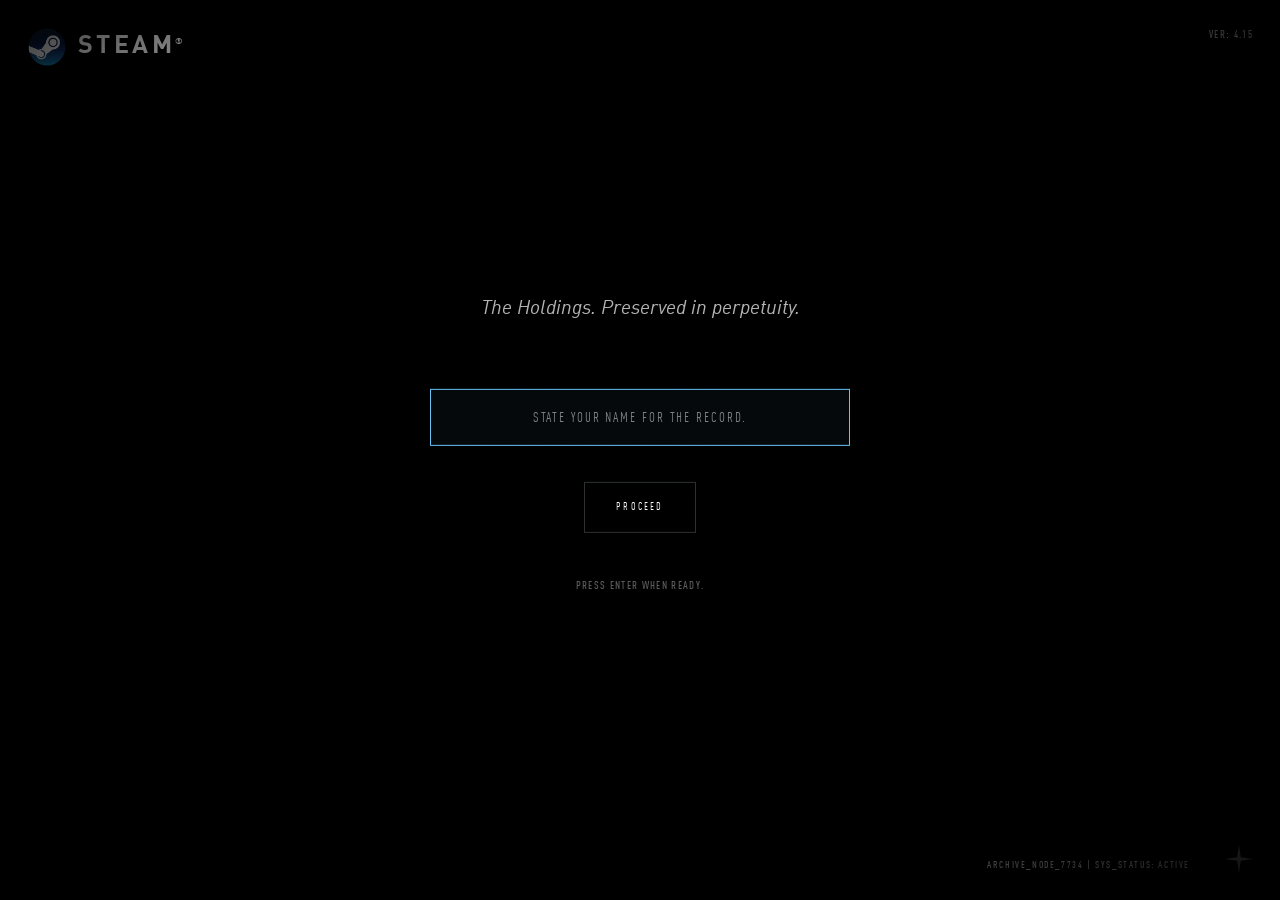
<file: index.html>
<!DOCTYPE html>
<html lang="en">
<head>
  <meta charset="UTF-8">
  <meta name="viewport" content="width=device-width, initial-scale=1.0">
  <title>OWNED — Intake</title>
  <meta name="description" content="The Holdings. Preserved in perpetuity.">

  <link rel="stylesheet" href="css/global.css">
  <link rel="stylesheet" href="css/intake.css">

  <script src="js/owner.js"></script>
  <script>
    // Repeat-visit guard — runs before any UI renders
    if (window.OWNED) window.OWNED.redirectIfEnrolled();
  </script>
</head>
<body class="intake-body">

  <!-- Fixed corner branding -->
  <div class="intake-brand">
    <img class="steam-logo" src="assets/icons/steam-logo-transparent.png" alt="Steam">
    <span>STEAM<sup>®</sup></span>
  </div>
  <div class="intake-ver mono">VER: 4.15</div>
  <div class="intake-status mono">ARCHIVE_NODE_7734 | SYS_STATUS: ACTIVE</div>

  <!-- 4-pointed sparkle -->
  <div class="sparkle" aria-hidden="true">
    <svg viewBox="0 0 28 28" width="28" height="28" fill="currentColor">
      <path d="M14 0 L15.8 12.2 L28 14 L15.8 15.8 L14 28 L12.2 15.8 L0 14 L12.2 12.2 Z"/>
    </svg>
  </div>

  <main class="intake">

    <!-- Stage 1 — Name prompt -->
    <section class="intake__stage intake__stage--name is-active" data-stage="name">
      <p class="intake__tagline serif-italic">The Holdings. Preserved in perpetuity.</p>

      <form class="intake__form" id="intake-form" autocomplete="off">
        <input type="text" id="owner-name" name="owner" maxlength="60"
               placeholder="STATE YOUR NAME FOR THE RECORD."
               spellcheck="false" autofocus required aria-label="Your name">
        <button type="submit" class="btn-ghost intake__submit">Proceed</button>
      </form>
      <p class="intake__hint mono">Press enter when ready.</p>
    </section>

    <!-- Stage 2 — Scan -->
    <section class="intake__stage intake__stage--scan" data-stage="scan">
      <div class="scan-panel" id="scan-panel">
        <!-- Video (camera path) -->
        <video class="scan-panel__video" id="scan-video" autoplay playsinline muted></video>

        <!-- Silhouette placeholder (fallback path) -->
        <div class="scan-panel__silhouette" id="scan-silhouette" aria-hidden="true">
          <svg viewBox="0 0 200 240" class="silhouette" role="img" aria-label="Unphotographed owner">
            <defs>
              <radialGradient id="silGlow" cx="50%" cy="42%" r="55%">
                <stop offset="0%" stop-color="#66c0f4" stop-opacity="0.28"/>
                <stop offset="100%" stop-color="#66c0f4" stop-opacity="0"/>
              </radialGradient>
            </defs>
            <rect x="0" y="0" width="200" height="240" fill="#1b2838"/>
            <circle cx="100" cy="105" r="90" fill="url(#silGlow)"/>
            <!-- Hooded figure: cloak + shoulders + head silhouette -->
            <path d="M 100 40 C 72 40, 58 62, 60 92 L 60 110 C 40 122, 28 148, 25 192 L 25 240 L 175 240 L 175 192 C 172 148, 160 122, 140 110 L 140 92 C 142 62, 128 40, 100 40 Z"
                  fill="#0e141b" stroke="#8899a6" stroke-width="1.2" opacity="0.9"/>
            <!-- Inner shadow / face void -->
            <ellipse cx="100" cy="96" rx="24" ry="30" fill="#0e141b" stroke="#8899a6" stroke-width="0.6"/>
            <!-- Hood rim -->
            <path d="M 60 92 Q 100 68, 140 92" fill="none" stroke="#8899a6" stroke-width="0.8" opacity="0.6"/>
            <!-- Cross-hatch detail on cloak shoulders -->
            <g stroke="#8899a6" stroke-width="0.4" opacity="0.35">
              <line x1="40" y1="150" x2="70" y2="180"/>
              <line x1="45" y1="165" x2="70" y2="195"/>
              <line x1="50" y1="180" x2="70" y2="210"/>
              <line x1="160" y1="150" x2="130" y2="180"/>
              <line x1="155" y1="165" x2="130" y2="195"/>
              <line x1="150" y1="180" x2="130" y2="210"/>
            </g>
          </svg>
        </div>

        <!-- Scan line overlay -->
        <div class="scan-line" id="scan-line"></div>

        <!-- Corner brackets (archival frame) -->
        <span class="scan-corner scan-corner--tl"></span>
        <span class="scan-corner scan-corner--tr"></span>
        <span class="scan-corner scan-corner--bl"></span>
        <span class="scan-corner scan-corner--br"></span>

        <!-- Microcopy blocks -->
        <div class="scan-microcopy" id="scan-microcopy">
          <div class="scan-microcopy__line" data-line="0"></div>
          <div class="scan-microcopy__line" data-line="1"></div>
          <div class="scan-microcopy__line" data-line="2"></div>
        </div>
      </div>

      <button type="button" class="scan-skip link-quiet" id="scan-skip">› Skip camera</button>
      <p class="scan-status mono" id="scan-status">Awaiting permission.</p>
    </section>

    <!-- Vault door transition (covers screen on completion) -->
    <div class="vault-door" id="vault-door" aria-hidden="true">
      <div class="vault-door__panel vault-door__panel--left"></div>
      <div class="vault-door__panel vault-door__panel--right"></div>
      <div class="vault-door__seam"></div>
    </div>

  </main>

  <script src="js/intake.js"></script>
</body>
</html>
</file>
<file: css/global.css>
/* ======================================================================
   OWNED — Global design system
   Tokens, reset, type scale, shared chrome.
   ====================================================================== */

@import url('../assets/fonts/stylesheet.css');

:root {
  /* Core palette */
  --bg-primary: #000000;
  --bg-secondary: #0a0a0a;
  --bg-tertiary: #1a1a1a;
  --accent: #66c0f4;
  --accent-green: #a4d007;
  --text-primary: #ffffff;
  --text-secondary: #b3b3b3;

  /* Character accents */
  --accent-kratos: #8b1a1a;
  --accent-joel: #6b9b5c;
  --accent-aloy: #c2571a;
  --accent-jin: #b8892b;
  --accent-drake: #5a7a95;

  /* Surfaces */
  --hairline: rgba(198, 212, 223, 0.12);
  --hairline-strong: rgba(198, 212, 223, 0.22);
  --glow-cold: rgba(102, 192, 244, 0.15);
  --glow-cold-strong: rgba(102, 192, 244, 0.28);

  /* Type — DIN family across the site */
  --font-display: "DIN Offc Pro", "Helvetica Neue", Arial, sans-serif;
  --font-body:    "DIN Offc Pro", "Helvetica Neue", Arial, sans-serif;
  --font-mono:    "DIN Offc Pro Cond", "Helvetica Neue", Arial, sans-serif;

  /* Rhythm */
  --space-xs: 0.5rem;
  --space-sm: 1rem;
  --space-md: 2rem;
  --space-lg: 4rem;
  --space-xl: 8rem;

  /* Motion */
  --ease-quiet: cubic-bezier(0.16, 1, 0.3, 1);
  --dur-short: 400ms;
  --dur-medium: 700ms;
  --dur-long: 1100ms;
}

/* ---------- Reset ---------- */

*, *::before, *::after { box-sizing: border-box; }

html, body {
  margin: 0;
  padding: 0;
  background: var(--bg-primary);
  color: var(--text-primary);
  font-family: var(--font-body);
  font-weight: 400;
  font-size: 18px;
  line-height: 1.6;
  -webkit-font-smoothing: antialiased;
  -moz-osx-font-smoothing: grayscale;
  min-height: 100vh;
  overflow-x: hidden;
}

img, svg { display: block; max-width: 100%; }

button {
  background: none;
  border: none;
  color: inherit;
  font: inherit;
  cursor: pointer;
}

a {
  color: inherit;
  text-decoration: none;
  transition: color var(--dur-short) var(--ease-quiet);
}

input {
  background: none;
  border: none;
  color: inherit;
  font: inherit;
  outline: none;
}

/* ---------- Atmosphere overlays ---------- */

body::before {
  /* Film grain */
  content: "";
  position: fixed;
  inset: 0;
  pointer-events: none;
  z-index: 9998;
  opacity: 0.04;
  mix-blend-mode: overlay;
  background-image: url("data:image/svg+xml;utf8,<svg xmlns='http://www.w3.org/2000/svg' width='160' height='160'><filter id='n'><feTurbulence type='fractalNoise' baseFrequency='0.9' numOctaves='2' stitchTiles='stitch'/></filter><rect width='100%25' height='100%25' filter='url(%23n)'/></svg>");
}

body::after {
  /* Cold-blue edge vignette */
  content: "";
  position: fixed;
  inset: 0;
  pointer-events: none;
  z-index: 9997;
  background: radial-gradient(ellipse at center, transparent 55%, rgba(0, 0, 0, 0.85) 100%);
}

/* ---------- Typography utilities ---------- */

.display {
  font-family: var(--font-display);
  letter-spacing: 0.04em;
  text-transform: uppercase;
  font-weight: 700;
}

.serif {
  font-family: var(--font-body);
  font-weight: 400;
}

.serif-italic {
  font-family: var(--font-body);
  font-style: italic;
  font-weight: 400;
}

.mono {
  font-family: var(--font-mono);
  font-weight: 500;
  letter-spacing: 0.12em;
  text-transform: uppercase;
  font-size: 11px;
  color: var(--text-secondary);
}

.hairline {
  border-top: 1px solid var(--hairline);
}

/* ---------- Site navigation (shown on enrolled pages) ---------- */

.site-nav {
  position: sticky;
  top: 0;
  z-index: 200;
  background: rgba(0, 0, 0, 0.88);
  backdrop-filter: blur(6px);
  border-bottom: 1px solid var(--hairline);
}

.site-nav__inner {
  display: flex;
  align-items: center;
  justify-content: space-between;
  padding: 1.25rem 2rem;
  max-width: 1400px;
  margin: 0 auto;
}

.site-nav__brand {
  display: flex;
  align-items: center;
  gap: 0.75rem;
  font-family: var(--font-display);
  font-weight: 700;
  font-size: 1.5rem;
  letter-spacing: 0.18em;
  color: var(--text-primary);
}

.site-nav__brand .steam-logo {
  width: 28px;
  height: 28px;
  flex-shrink: 0;
}

.site-nav__links {
  display: flex;
  align-items: center;
  gap: 0;
  list-style: none;
  padding: 0;
  margin: 0;
}

.site-nav__links li {
  display: flex;
  align-items: center;
}

.site-nav__links li + li::before {
  content: "/";
  font-family: var(--font-mono);
  font-size: 11px;
  color: var(--hairline-strong);
  padding: 0 0.6rem;
  pointer-events: none;
}

.site-nav__links a {
  font-family: var(--font-mono);
  font-size: 11px;
  letter-spacing: 0.16em;
  text-transform: uppercase;
  color: var(--text-secondary);
  padding-bottom: 0.25rem;
  border-bottom: 1px solid transparent;
}

.site-nav__links a:hover {
  color: var(--text-primary);
}

.site-nav__links a.is-active {
  color: var(--accent);
  border-bottom-color: var(--accent);
}

.site-nav__toggle {
  display: none;
  flex-direction: column;
  gap: 4px;
  padding: 0.5rem;
}

.site-nav__toggle span {
  width: 22px;
  height: 1px;
  background: var(--text-primary);
  transition: transform var(--dur-short) var(--ease-quiet),
              opacity var(--dur-short) var(--ease-quiet);
}

.site-nav.is-open .site-nav__toggle span:nth-child(1) { transform: translateY(5px) rotate(45deg); }
.site-nav.is-open .site-nav__toggle span:nth-child(2) { opacity: 0; }
.site-nav.is-open .site-nav__toggle span:nth-child(3) { transform: translateY(-5px) rotate(-45deg); }

@media (max-width: 768px) {
  .site-nav__toggle { display: flex; }
  .site-nav__links {
    position: absolute;
    top: 100%;
    left: 0;
    right: 0;
    flex-direction: column;
    gap: 0;
    background: var(--bg-primary);
    border-bottom: 1px solid var(--hairline);
    padding: 1rem 2rem 1.5rem;
    transform: translateY(-8px);
    opacity: 0;
    pointer-events: none;
    transition: transform var(--dur-short) var(--ease-quiet),
                opacity var(--dur-short) var(--ease-quiet);
  }
  .site-nav__links a {
    display: block;
    padding: 0.85rem 0;
    border-bottom: 1px solid var(--hairline);
  }
  .site-nav.is-open .site-nav__links {
    transform: translateY(0);
    opacity: 1;
    pointer-events: auto;
  }
}

/* ---------- Site footer ---------- */

.site-footer {
  padding: 3rem 2rem 2rem;
  border-top: 1px solid var(--hairline);
  margin-top: 5rem;
  color: var(--text-secondary);
  font-family: var(--font-mono);
  font-size: 11px;
  letter-spacing: 0.14em;
  text-transform: uppercase;
}

.site-footer__inner {
  max-width: 1400px;
  margin: 0 auto;
  display: flex;
  flex-wrap: wrap;
  justify-content: space-between;
  align-items: center;
  gap: 1rem;
}

.site-footer .steam-logo {
  width: 28px;
  height: 28px;
  opacity: 0.6;
  flex-shrink: 0;
}

/* ---------- Shared buttons / link primitives ---------- */

.btn-ghost {
  display: inline-flex;
  align-items: center;
  gap: 0.65rem;
  padding: 0.85rem 1.75rem;
  border: 1px solid var(--hairline-strong);
  font-family: var(--font-mono);
  font-size: 11px;
  letter-spacing: 0.2em;
  text-transform: uppercase;
  color: var(--text-primary);
  background: transparent;
  transition: border-color var(--dur-short) var(--ease-quiet),
              color var(--dur-short) var(--ease-quiet),
              background var(--dur-short) var(--ease-quiet);
}

.btn-ghost:hover {
  color: var(--accent);
  border-color: var(--accent);
  background: rgba(102, 192, 244, 0.05);
}

.link-quiet {
  font-family: var(--font-mono);
  font-size: 11px;
  letter-spacing: 0.18em;
  text-transform: uppercase;
  color: var(--text-secondary);
  border-bottom: 1px solid transparent;
  padding-bottom: 2px;
  transition: color var(--dur-short) var(--ease-quiet),
              border-color var(--dur-short) var(--ease-quiet);
}

.link-quiet:hover {
  color: var(--accent);
  border-bottom-color: var(--accent);
}

/* ---------- Accession number chip ---------- */

.accession {
  font-family: var(--font-mono);
  font-size: 11px;
  letter-spacing: 0.14em;
  text-transform: uppercase;
  color: var(--text-secondary);
}

/* ---------- Page wrapper ---------- */

.page {
  max-width: 1280px;
  margin: 0 auto;
  padding: 4rem 2rem 2rem;
}

@media (max-width: 480px) {
  .page { padding: 2.5rem 1.25rem 1.5rem; }
  .site-nav__inner { padding: 1rem 1.25rem; }
}

/* ---------- Shared archival silhouette (used on intake fallback + credential no-photo) ---------- */

.silhouette {
  width: 100%;
  height: 100%;
  color: var(--text-secondary);
}

/* ---------- Generic fade-in ---------- */

@keyframes fade-in-up {
  from { opacity: 0; transform: translateY(8px); }
  to   { opacity: 1; transform: translateY(0); }
}

.fade-in { animation: fade-in-up var(--dur-medium) var(--ease-quiet) both; }
.fade-in.delay-1 { animation-delay: 200ms; }
.fade-in.delay-2 { animation-delay: 400ms; }
.fade-in.delay-3 { animation-delay: 600ms; }

/* ---------- 4-pointed sparkle (fixed bottom-right, all pages) ---------- */

.sparkle {
  position: fixed;
  bottom: 1.5rem;
  right: 1.5rem;
  z-index: 100;
  opacity: 0.4;
  color: var(--text-secondary);
  pointer-events: none;
}
</file>
<file: css/intake.css>
/* ======================================================================
   Intake — camera + scan overlay + name entry
   ====================================================================== */

.intake-body {
  overflow: hidden;
}

.intake {
  min-height: 100vh;
  display: flex;
  align-items: center;
  justify-content: center;
  padding: 2rem 1.5rem;
  position: relative;
}

.intake__stage {
  width: 100%;
  max-width: 620px;
  opacity: 0;
  visibility: hidden;
  transform: translateY(8px);
  transition: opacity var(--dur-medium) var(--ease-quiet),
              transform var(--dur-medium) var(--ease-quiet),
              visibility 0s linear var(--dur-medium);
  position: absolute;
  left: 50%;
  top: 50%;
  translate: -50% -50%;
}

.intake__stage.is-active {
  opacity: 1;
  visibility: visible;
  transform: translate(0, 0);
  transition: opacity var(--dur-medium) var(--ease-quiet) 200ms,
              transform var(--dur-medium) var(--ease-quiet) 200ms,
              visibility 0s linear 0s;
}

/* ---------- Fixed corner elements ---------- */

.intake-brand {
  position: fixed;
  top: 1.5rem;
  left: 1.5rem;
  display: flex;
  align-items: center;
  gap: 0.6rem;
  font-family: var(--font-display);
  font-weight: 700;
  font-size: 1.4rem;
  letter-spacing: 0.14em;
  color: var(--text-primary);
  z-index: 100;
}

.intake-brand .steam-logo {
  width: 40px;
  height: 40px;
}

.intake-brand sup {
  font-family: var(--font-mono);
  font-size: 0.5rem;
  vertical-align: super;
  letter-spacing: 0;
}

.intake-ver {
  position: fixed;
  top: 1.5rem;
  right: 1.5rem;
  font-size: 11px;
  color: var(--text-secondary);
  z-index: 100;
}

.intake-status {
  position: fixed;
  bottom: 1.5rem;
  right: 5rem;
  font-size: 10px;
  color: var(--text-secondary);
  opacity: 0.6;
  letter-spacing: 0.16em;
  z-index: 100;
}

/* ---------- Name prompt ---------- */

.intake__tagline {
  text-align: center;
  font-size: 1.1rem;
  color: var(--text-secondary);
  margin: 0 0 3.5rem;
}

.intake__form {
  display: flex;
  flex-direction: column;
  align-items: center;
  gap: 1.5rem;
}

.intake__label {
  font-family: var(--font-body);
  font-style: italic;
  font-size: 1.35rem;
  color: var(--text-primary);
  margin-bottom: 0.5rem;
}

#owner-name {
  width: 100%;
  max-width: 420px;
  text-align: center;
  font-family: var(--font-mono);
  font-size: 1rem;
  letter-spacing: 0.12em;
  padding: 0.75rem 1rem;
  border: 1px solid var(--hairline-strong);
  color: var(--text-primary);
  background: rgba(27, 40, 56, 0.4);
  transition: border-color var(--dur-short) var(--ease-quiet),
              background var(--dur-short) var(--ease-quiet);
  caret-color: var(--accent);
}

#owner-name::placeholder {
  font-family: var(--font-mono);
  font-size: 0.75rem;
  letter-spacing: 0.14em;
  text-transform: uppercase;
  color: var(--text-secondary);
  opacity: 0.7;
}

#owner-name:focus {
  border-color: var(--accent);
  background: rgba(102, 192, 244, 0.04);
  outline: none;
}

.intake__submit {
  margin-top: 0.5rem;
}

.intake__hint {
  text-align: center;
  margin-top: 2.5rem;
  opacity: 0.5;
}

/* ---------- Scan panel ---------- */

.intake__stage--scan {
  max-width: 520px;
  display: flex;
  flex-direction: column;
  align-items: center;
  gap: 1.25rem;
}

.scan-panel {
  position: relative;
  width: 100%;
  aspect-ratio: 5 / 6;
  background: var(--bg-secondary);
  border: 1px solid var(--hairline-strong);
  overflow: hidden;
  box-shadow: inset 0 0 60px rgba(102, 192, 244, 0.08);
}

.scan-panel__video {
  position: absolute;
  inset: 0;
  width: 100%;
  height: 100%;
  object-fit: cover;
  transform: scaleX(-1);
  filter: grayscale(1) contrast(1.05) brightness(0.85);
  display: none;
}

.scan-panel.is-camera .scan-panel__video {
  display: block;
}

.scan-panel__silhouette {
  position: absolute;
  inset: 0;
  display: flex;
  align-items: center;
  justify-content: center;
}

.scan-panel.is-camera .scan-panel__silhouette {
  display: none;
}

.scan-panel__silhouette svg {
  width: 80%;
  height: 80%;
}

/* ---------- Corner brackets ---------- */

.scan-corner {
  position: absolute;
  width: 22px;
  height: 22px;
  border-color: var(--accent);
  border-style: solid;
  border-width: 0;
  opacity: 0.7;
}

.scan-corner--tl { top: 10px; left: 10px; border-top-width: 1px; border-left-width: 1px; }
.scan-corner--tr { top: 10px; right: 10px; border-top-width: 1px; border-right-width: 1px; }
.scan-corner--bl { bottom: 10px; left: 10px; border-bottom-width: 1px; border-left-width: 1px; }
.scan-corner--br { bottom: 10px; right: 10px; border-bottom-width: 1px; border-right-width: 1px; }

/* ---------- Scan line ---------- */

.scan-line {
  position: absolute;
  left: 0; right: 0;
  top: 0;
  height: 2px;
  background: linear-gradient(90deg, transparent, var(--accent), transparent);
  box-shadow: 0 0 18px var(--accent), 0 0 40px var(--glow-cold-strong);
  opacity: 0;
  pointer-events: none;
}

.scan-panel.is-scanning .scan-line {
  opacity: 1;
  animation: scan-sweep 1800ms var(--ease-quiet) infinite;
}

@keyframes scan-sweep {
  0%   { top: 0%;   opacity: 0;   }
  10%  { opacity: 1; }
  90%  { opacity: 1; }
  100% { top: 100%; opacity: 0;   }
}

/* ---------- Microcopy ---------- */

.scan-microcopy {
  position: absolute;
  left: 16px;
  bottom: 16px;
  right: 16px;
  display: flex;
  flex-direction: column;
  gap: 6px;
  font-family: var(--font-mono);
  font-size: 10px;
  letter-spacing: 0.18em;
  text-transform: uppercase;
  color: var(--accent);
  text-shadow: 0 0 6px var(--glow-cold-strong);
  pointer-events: none;
}

.scan-microcopy__line {
  opacity: 0;
  transition: opacity var(--dur-short) var(--ease-quiet);
}

.scan-microcopy__line.is-visible {
  opacity: 1;
  animation: flicker 600ms steps(4) 2;
}

@keyframes flicker {
  0%, 100% { opacity: 1; }
  30%      { opacity: 0.3; }
  50%      { opacity: 0.9; }
  70%      { opacity: 0.4; }
}

/* ---------- Skip button + status ---------- */

.scan-skip {
  border: none !important;
  padding: 0;
  opacity: 0;
  transition: opacity var(--dur-short) var(--ease-quiet);
}

.scan-skip.is-visible {
  opacity: 1;
}

.scan-status {
  text-align: center;
  min-height: 1.2em;
  color: var(--text-secondary);
  opacity: 0.7;
}

/* ---------- Vault door transition ---------- */

.vault-door {
  position: fixed;
  inset: 0;
  z-index: 1000;
  pointer-events: none;
}

.vault-door__panel {
  position: absolute;
  top: 0;
  bottom: 0;
  width: 51%;
  background: var(--bg-primary);
  border: 1px solid var(--hairline);
  transform: translateX(-101%);
  transition: transform 900ms var(--ease-quiet);
}

.vault-door__panel--left  { left: 0; }
.vault-door__panel--right { right: 0; transform: translateX(101%); }

.vault-door__seam {
  position: absolute;
  top: 0; bottom: 0;
  left: 50%;
  width: 1px;
  background: var(--accent);
  box-shadow: 0 0 20px var(--accent);
  opacity: 0;
  transform: translateX(-0.5px);
  transition: opacity 500ms var(--ease-quiet) 700ms;
}

.vault-door.is-closing .vault-door__panel--left  { transform: translateX(0); }
.vault-door.is-closing .vault-door__panel--right { transform: translateX(0); }
.vault-door.is-closing .vault-door__seam         { opacity: 1; }

/* ---------- Responsive ---------- */

@media (max-width: 480px) {
  .intake__wordmark { max-width: 300px; }
  .intake__label { font-size: 1.15rem; }
  #owner-name { font-size: 1.3rem; }
  .intake__tagline { margin-bottom: 2.5rem; }
}
</file>
<file: css/credential.css>
/* ======================================================================
   Credential page
   ====================================================================== */

.credential-page { padding-top: 3rem; }

.credential-page__head {
  text-align: center;
  max-width: 780px;
  margin: 2rem auto 4rem;
}

.credential-page__eyebrow {
  font-size: 11px;
  letter-spacing: 0.26em;
  color: var(--accent);
  margin-bottom: 2rem;
}

.credential-page__title {
  font-size: clamp(3rem, 7vw, 5.5rem);
  letter-spacing: 0.08em;
  color: var(--text-primary);
  margin: 0 0 1.5rem;
  line-height: 1;
}

.credential-page__lede {
  font-size: 1.2rem;
  color: var(--text-secondary);
  max-width: 580px;
  margin: 0 auto;
  line-height: 1.5;
}

/* ---------- Card ---------- */

.credential-card {
  max-width: 720px;
  margin: 3rem auto 2rem;
  padding: 1.5rem;
  background:
    repeating-linear-gradient(0deg, var(--hairline) 0, var(--hairline) 1px, transparent 1px, transparent 40px),
    repeating-linear-gradient(90deg, var(--hairline) 0, var(--hairline) 1px, transparent 1px, transparent 40px),
    linear-gradient(135deg, var(--bg-tertiary) 0%, var(--bg-secondary) 100%);
  border: 1px solid var(--accent);
  border-radius: 8px;
  box-shadow: inset 0 0 40px rgba(102, 192, 244, 0.1);
  position: relative;
}

.credential-card::before {
  content: "";
  position: absolute;
  inset: 8px;
  border: 1px solid rgba(198, 212, 223, 0.25);
  border-radius: 4px;
  pointer-events: none;
}

.credential-card__inner {
  display: grid;
  grid-template-columns: 160px 1fr;
  gap: 1.75rem;
  padding: 1.25rem;
  position: relative;
  z-index: 1;
}

.credential-card__photo {
  width: 160px;
  height: 200px;
  border: 1px solid var(--accent);
  background: var(--bg-secondary);
  overflow: hidden;
  display: flex;
  align-items: center;
  justify-content: center;
}

.credential-card__photo img {
  width: 100%;
  height: 100%;
  object-fit: cover;
  filter: grayscale(0.75) contrast(1.05);
}

.credential-card__photo svg { width: 100%; height: 100%; }

.credential-card__meta {
  display: flex;
  flex-direction: column;
  min-width: 0;
}

.credential-card__header {
  display: flex;
  justify-content: space-between;
  align-items: flex-start;
  gap: 1rem;
  margin-bottom: 1.5rem;
}

.credential-card__wordmark {
  display: block;
  font-size: 1.5rem;
  letter-spacing: 0.22em;
  color: var(--text-primary);
}

.credential-card__sub {
  display: block;
  font-size: 9px;
  letter-spacing: 0.2em;
  color: var(--text-secondary);
  margin-top: 0.25rem;
}

.credential-card__sigil {
  width: 36px;
  height: 36px;
  opacity: 0.88;
  flex-shrink: 0;
}

.credential-card__name {
  font-size: clamp(1.4rem, 3vw, 2.1rem);
  color: var(--text-primary);
  margin: 0 0 0.5rem;
  letter-spacing: 0.1em;
  line-height: 1;
  padding-bottom: 0.5rem;
  border-bottom: 1px solid rgba(102, 192, 244, 0.35);
  word-break: break-word;
}

.credential-card__grid {
  display: grid;
  grid-template-columns: 1fr 1fr;
  gap: 1.5rem;
  margin: 1.25rem 0 1.5rem;
}

.credential-card__label {
  display: block;
  color: var(--text-secondary);
  font-size: 9px;
  letter-spacing: 0.22em;
  margin-bottom: 0.35rem;
}

.credential-card__tier {
  font-size: 1.15rem;
  color: var(--text-primary);
}

.credential-card__acc {
  font-size: 1rem;
  letter-spacing: 0.12em;
  color: var(--text-primary);
}

.credential-card__creed {
  margin: auto 0 0;
  font-size: 0.95rem;
  color: var(--text-secondary);
  padding-top: 1rem;
  border-top: 1px dashed rgba(198, 212, 223, 0.18);
}

/* ---------- Actions ---------- */

.credential-actions {
  text-align: center;
  margin-bottom: 5rem;
}

/* ---------- Tiers ---------- */

.tiers {
  margin: 5rem auto 3rem;
  max-width: 960px;
  text-align: center;
}

.tiers__heading {
  font-size: clamp(2.2rem, 4vw, 3rem);
  color: var(--text-primary);
  margin: 0 0 1rem;
  letter-spacing: 0.08em;
}

.tiers__lede {
  color: var(--text-secondary);
  font-size: 1.1rem;
  max-width: 540px;
  margin: 0 auto 3rem;
}

.tiers__list {
  list-style: none;
  padding: 0;
  margin: 0;
  display: grid;
  grid-template-columns: repeat(3, 1fr);
  gap: 1rem;
  text-align: left;
}

.tier {
  display: flex;
  align-items: center;
  gap: 1rem;
  padding: 1.25rem 1.25rem;
  background: rgba(27, 40, 56, 0.6);
  border: 1px solid var(--hairline);
  transition: border-color var(--dur-short) var(--ease-quiet),
              background var(--dur-short) var(--ease-quiet);
}

.tier.is-current {
  border-color: var(--accent);
  background: rgba(102, 192, 244, 0.08);
}

.tier__icon {
  flex-shrink: 0;
  width: 42px;
  height: 42px;
  color: var(--text-secondary);
}

.tier.is-current .tier__icon { color: var(--accent); }

.tier__icon svg { width: 100%; height: 100%; }

.tier__rank {
  display: block;
  color: var(--text-secondary);
  font-size: 9px;
  letter-spacing: 0.22em;
  margin-bottom: 0.2rem;
}

.tier.is-current .tier__rank { color: var(--accent); }

.tier__name {
  margin: 0;
  font-size: 1rem;
  letter-spacing: 0.08em;
  color: var(--text-primary);
}

/* ---------- Steam watermark ---------- */

.credential-watermark {
  position: fixed;
  top: 1.5rem;
  right: 1.5rem;
  opacity: 0.12;
  z-index: 1;
  pointer-events: none;
  color: var(--text-primary);
}

/* ---------- Green CTA button ---------- */

.btn-ghost.btn-green {
  border-color: var(--accent-green);
  color: var(--accent-green);
}

.btn-ghost.btn-green:hover {
  color: var(--accent-green);
  border-color: var(--accent-green);
  background: rgba(164, 208, 7, 0.06);
}

/* ---------- Reset confirm panel ---------- */

.reset-confirm {
  position: fixed;
  inset: 0;
  z-index: 600;
  background: rgba(0, 0, 0, 0.94);
  display: flex;
  align-items: center;
  justify-content: center;
  padding: 2rem;
  opacity: 0;
  visibility: hidden;
  transition: opacity var(--dur-medium) var(--ease-quiet),
              visibility 0s linear var(--dur-medium);
}

.reset-confirm.is-open {
  opacity: 1;
  visibility: visible;
  transition: opacity var(--dur-medium) var(--ease-quiet),
              visibility 0s linear 0s;
}

.reset-confirm__panel {
  max-width: 460px;
  padding: 2.5rem 3rem;
  border: 1px solid var(--hairline-strong);
  background: var(--bg-secondary);
  text-align: center;
}

.reset-confirm__line {
  font-size: 1.35rem;
  color: var(--text-primary);
  margin: 0 0 2rem;
  line-height: 1.45;
}

.reset-confirm__actions {
  display: flex;
  gap: 1.5rem;
  justify-content: center;
  align-items: center;
  flex-wrap: wrap;
}

/* ---------- Responsive ---------- */

@media (max-width: 768px) {
  .tiers__list { grid-template-columns: repeat(2, 1fr); }
  .credential-card__inner { grid-template-columns: 120px 1fr; gap: 1.25rem; padding: 0.75rem; }
  .credential-card__photo { width: 120px; height: 156px; }
}

@media (max-width: 480px) {
  .credential-card { padding: 1rem; }
  .credential-card__inner { grid-template-columns: 1fr; padding: 0.5rem; }
  .credential-card__photo { width: 100%; max-width: 160px; height: 200px; margin: 0 auto; }
  .credential-card__header { flex-direction: column; align-items: flex-start; }
  .credential-card__grid { grid-template-columns: 1fr; gap: 1rem; }
  .tiers__list { grid-template-columns: 1fr; }
}

/* ---------- Print ---------- */

@media print {
  body { background: #fff; color: #000; }
  body::before, body::after { display: none; }
  .site-nav, .site-footer, .credential-page__head,
  .credential-actions, .tiers, .reset-confirm { display: none !important; }
  .credential-card {
    border: 2px solid #000 !important;
    background: #fff !important;
    box-shadow: none !important;
    color: #000 !important;
    max-width: 600px;
    margin: 1cm auto;
  }
  .credential-card * { color: #000 !important; }
  .credential-card__photo { border-color: #000 !important; }
  .credential-card::before { border-color: rgba(0,0,0,0.3) !important; }
}
</file>
<file: css/doctrine.css>
/* ======================================================================
   Doctrine — manifesto / wall text
   ====================================================================== */

.doctrine {
  max-width: 680px;
  margin: 0 auto;
  padding: 5rem 2rem 4rem;
}

.doctrine__sigil-wrap {
  display: flex;
  justify-content: center;
  margin-bottom: 2.5rem;
}

.doctrine__sigil {
  width: 54px;
  height: 54px;
  opacity: 0.7;
}

.doctrine__head {
  text-align: center;
  margin-bottom: 4rem;
}

.doctrine__eyebrow {
  font-size: 11px;
  letter-spacing: 0.28em;
  color: var(--accent);
  margin-bottom: 1.5rem;
}

.doctrine__title {
  font-size: clamp(3.5rem, 8vw, 5.5rem);
  color: var(--text-primary);
  margin: 0;
  letter-spacing: 0.1em;
  line-height: 1;
}

/* ---------- Body ---------- */

.doctrine__body {
  font-family: var(--font-body);
  font-size: 19px;
  line-height: 1.75;
  color: var(--text-primary);
}

.doctrine__lede {
  font-size: 1.2rem;
  font-style: italic;
  color: var(--text-primary);
  padding: 1.5rem 0 2rem;
  border-top: 1px solid var(--hairline);
  border-bottom: 1px solid var(--hairline);
  margin: 0 0 3.5rem;
  text-align: center;
}

.doctrine__body section { margin-bottom: 3rem; }

.doctrine__section {
  font-size: 0.9rem;
  letter-spacing: 0.24em;
  color: var(--accent);
  margin: 0 0 1rem;
  font-weight: 400;
}

.doctrine__body p {
  margin: 0;
}

.doctrine__signature {
  text-align: right;
  margin-top: 3.5rem;
  font-size: 1.25rem;
  color: var(--text-primary);
}

.doctrine__foot {
  margin-top: 4rem;
  padding-top: 1.5rem;
  border-top: 1px solid var(--hairline);
  display: flex;
  justify-content: space-between;
  gap: 1rem;
  flex-wrap: wrap;
  color: var(--text-secondary);
}

/* ---------- Responsive ---------- */

@media (max-width: 480px) {
  .doctrine { padding: 3rem 1.25rem 3rem; }
  .doctrine__head { margin-bottom: 3rem; }
  .doctrine__body { font-size: 17px; }
}
</file>
<file: css/library.css>
/* ======================================================================
   Library — the Holdings catalog
   ====================================================================== */

.library {
  padding-top: 3rem;
}

.library__head {
  text-align: center;
  max-width: 780px;
  margin: 2rem auto 5rem;
}

.library__eyebrow {
  font-size: 11px;
  letter-spacing: 0.26em;
  color: var(--accent);
  margin-bottom: 2rem;
}

.library__title {
  font-size: clamp(3rem, 7vw, 5.5rem);
  letter-spacing: 0.08em;
  color: var(--text-primary);
  margin: 0 0 1.5rem;
  line-height: 1;
}

.library__lede {
  font-size: 1.25rem;
  color: var(--text-secondary);
  max-width: 560px;
  margin: 0 auto;
  line-height: 1.5;
}

/* ---------- Grid ---------- */

.library__grid {
  list-style: none;
  padding: 0;
  margin: 0;
  display: grid;
  grid-template-columns: repeat(3, 1fr);
  gap: 1.5rem;
}

.library__grid > li:nth-child(4),
.library__grid > li:nth-child(5) {
  /* Center the final row's two tiles */
}

/* ---------- Holdings card ---------- */

.holdings-card {
  position: relative;
  padding: 1.25rem 1.25rem 1.5rem;
  background: var(--bg-secondary);
  border: 1px solid var(--hairline);
  cursor: pointer;
  transition: border-color var(--dur-short) var(--ease-quiet),
              background var(--dur-short) var(--ease-quiet),
              transform var(--dur-medium) var(--ease-quiet);
  overflow: hidden;
}

.holdings-card:hover,
.holdings-card.is-active {
  border-color: var(--accent);
  background: var(--bg-tertiary);
  transform: translateY(-2px);
  box-shadow: inset 0 -2px 0 0 transparent,
              0 0 0 2px var(--accent), 0 0 20px rgba(102, 192, 244, 0.2);
}

.holdings-card::before {
  content: "";
  position: absolute;
  inset: 0;
  background: linear-gradient(180deg, transparent 60%, rgba(102, 192, 244, 0.06) 100%);
  pointer-events: none;
  opacity: 0;
  transition: opacity var(--dur-short) var(--ease-quiet);
}

.holdings-card:hover::before { opacity: 1; }

.holdings-card__acc {
  display: block;
  color: var(--text-secondary);
  margin-bottom: 0.75rem;
}

.holdings-card__portrait {
  aspect-ratio: 5 / 6.5;
  overflow: hidden;
  border: 1px solid var(--hairline);
  margin-bottom: 1rem;
  background: var(--bg-primary);
}

.holdings-card__portrait svg { width: 100%; height: 100%; display: block; }

.holdings-card__portrait img,
.detail__portrait img {
  width: 100%;
  height: 100%;
  object-fit: cover;
  display: block;
}

.holdings-card__title {
  font-size: clamp(1.35rem, 2vw, 1.7rem);
  letter-spacing: 0.08em;
  color: var(--text-primary);
  margin: 0 0 0.5rem;
}

.holdings-card__hover {
  font-size: 0.95rem;
  color: var(--text-secondary);
  margin: 0;
  min-height: 3rem;
  opacity: 0.4;
  transform: translateY(4px);
  transition: opacity var(--dur-short) var(--ease-quiet),
              transform var(--dur-short) var(--ease-quiet);
}

.holdings-card:hover .holdings-card__hover {
  opacity: 1;
  transform: translateY(0);
}

/* Character accent — bottom rule on each tile matches their colour */
.holdings-card[data-accent="kratos"]      { box-shadow: inset 0 -2px 0 0 var(--accent-kratos); }
.holdings-card[data-accent="aloy"]        { box-shadow: inset 0 -2px 0 0 var(--accent-aloy); }
.holdings-card[data-accent="joel"]        { box-shadow: inset 0 -2px 0 0 var(--accent-joel); }
.holdings-card[data-accent="jin"]         { box-shadow: inset 0 -2px 0 0 var(--accent-jin); }
.holdings-card[data-accent="drake"]       { box-shadow: inset 0 -2px 0 0 var(--accent-drake); }
.holdings-card[data-accent="halo"]        { box-shadow: inset 0 -2px 0 0 var(--accent); }

/* Visible subtitle */
.holdings-card__sub {
  font-size: 10px;
  letter-spacing: 0.14em;
  color: var(--text-secondary);
  margin: 0 0 0.4rem;
  opacity: 0.75;
}

/* ---------- Detail overlay ---------- */

.detail {
  position: fixed;
  inset: 0;
  z-index: 500;
  background: rgba(0, 0, 0, 0.96);
  display: flex;
  align-items: center;
  justify-content: center;
  padding: 2rem;
  opacity: 0;
  visibility: hidden;
  transition: opacity var(--dur-medium) var(--ease-quiet),
              visibility 0s linear var(--dur-medium);
  overflow-y: auto;
}

.detail.is-open {
  opacity: 1;
  visibility: visible;
  transition: opacity var(--dur-medium) var(--ease-quiet),
              visibility 0s linear 0s;
}

.detail__panel {
  max-width: 1080px;
  width: 100%;
  margin: auto;
}

.detail__close {
  display: inline-block;
  margin-bottom: 2.5rem;
  border: none !important;
  padding: 0;
}

.detail__body {
  display: grid;
  grid-template-columns: 1fr 1.1fr;
  gap: 3.5rem;
  align-items: start;
}

.detail__portrait {
  border: 1px solid var(--hairline-strong);
  background: var(--bg-primary);
  aspect-ratio: 5 / 6.5;
  overflow: hidden;
}

.detail__portrait svg { width: 100%; height: 100%; }

.detail__acc {
  color: var(--accent);
  margin: 0 0 1rem;
}

.detail__title {
  font-size: clamp(2.2rem, 4vw, 3.25rem);
  color: var(--text-primary);
  margin: 0 0 0.5rem;
  line-height: 1;
  letter-spacing: 0.06em;
}

.detail__tier {
  color: var(--text-secondary);
  margin: 0 0 2rem;
}

.detail__body-copy {
  font-size: 1.1rem;
  line-height: 1.7;
  color: var(--text-primary);
}

.detail__body-copy p { margin: 0 0 1.25rem; }

/* ---------- Responsive ---------- */

@media (max-width: 1200px) {
  .library__grid { grid-template-columns: repeat(2, 1fr); }
  .detail__body  { grid-template-columns: 1fr; gap: 2rem; }
  .detail__portrait { max-width: 420px; }
}

@media (max-width: 480px) {
  .library__grid { grid-template-columns: 1fr; }
  .library__head { margin-bottom: 3rem; }
}
</file>
<file: css/specimens.css>
/* ======================================================================
   Specimens — featured exhibits gallery
   ====================================================================== */

.specimens {
  padding-top: 3rem;
}

.specimens__head {
  text-align: center;
  max-width: 780px;
  margin: 2rem auto 6rem;
}

.specimens__eyebrow {
  font-size: 11px;
  letter-spacing: 0.26em;
  color: var(--accent);
  margin-bottom: 2rem;
}

.specimens__title {
  font-size: clamp(3rem, 7vw, 5.5rem);
  letter-spacing: 0.08em;
  color: var(--text-primary);
  margin: 0 0 1.5rem;
  line-height: 1;
}

.specimens__lede {
  font-size: 1.25rem;
  color: var(--text-secondary);
  max-width: 620px;
  margin: 0 auto;
  line-height: 1.5;
}

/* ---------- Exhibit ---------- */

.exhibit {
  display: grid;
  grid-template-columns: 1.4fr 1fr;
  gap: 4rem;
  align-items: center;
  margin-bottom: 7rem;
  padding-bottom: 4rem;
  border-bottom: 1px solid var(--hairline);
}

.exhibit:last-child { border-bottom: none; margin-bottom: 2rem; }

.exhibit:nth-child(odd) .exhibit__frame { order: 1; }
.exhibit:nth-child(odd) .exhibit__caption { order: 2; }

.exhibit:nth-child(even) .exhibit__frame { order: 2; }
.exhibit:nth-child(even) .exhibit__caption { order: 1; }

.exhibit__frame {
  position: relative;
  padding: 1.5rem;
  background: var(--bg-secondary);
  border: 1px solid var(--hairline-strong);
}

.exhibit__art {
  width: 100%;
  height: auto;
  display: block;
}

.exhibit__caption {
  padding: 0 1rem;
}

.exhibit__acc {
  display: block;
  color: var(--accent);
  margin-bottom: 1.5rem;
}

.exhibit__title {
  font-size: clamp(2.2rem, 4vw, 3rem);
  color: var(--text-primary);
  margin: 0 0 1.5rem;
  letter-spacing: 0.06em;
  line-height: 1;
}

.exhibit__desc {
  font-size: 1.1rem;
  line-height: 1.7;
  color: var(--text-primary);
  margin: 0;
}

/* ---------- Responsive ---------- */

@media (max-width: 1200px) {
  .exhibit {
    grid-template-columns: 1fr;
    gap: 2.5rem;
    text-align: left;
  }
  .exhibit:nth-child(odd) .exhibit__frame,
  .exhibit:nth-child(even) .exhibit__frame { order: 1; }
  .exhibit:nth-child(odd) .exhibit__caption,
  .exhibit:nth-child(even) .exhibit__caption { order: 2; }
  .exhibit__caption { padding: 0; }
}

@media (max-width: 480px) {
  .exhibit__frame { padding: 1rem; }
  .specimens__head { margin-bottom: 3.5rem; }
}
</file>
<file: css/vault.css>
/* ======================================================================
   Vault Hub
   ====================================================================== */

.vault {
  position: relative;
  min-height: calc(100vh - 140px);
  padding: 5rem 2rem 6rem;
  overflow: hidden;
}

.vault__corridor {
  position: absolute;
  inset: 0;
  width: 100%;
  height: 100%;
  z-index: 0;
  opacity: 0.55;
  pointer-events: none;
}

.vault__hero {
  position: relative;
  z-index: 2;
  max-width: 860px;
  margin: 3rem auto 5rem;
  text-align: center;
}

.vault__eyebrow {
  font-size: 11px;
  color: var(--accent);
  margin-bottom: 2.5rem;
  letter-spacing: 0.3em;
}

.vault__greeting {
  font-family: var(--font-body);
  font-style: italic;
  font-weight: 400;
  font-size: clamp(2.2rem, 4.6vw, 3.75rem);
  line-height: 1.15;
  color: var(--text-primary);
  margin: 0 0 2rem;
}

.vault__greeting #owner-name-slot {
  font-style: normal;
  font-weight: 500;
  color: var(--accent);
}

.vault__sub {
  font-size: 11px;
  color: var(--text-secondary);
  letter-spacing: 0.22em;
  max-width: 540px;
  margin: 0 auto;
  line-height: 2;
}

/* ---------- Tiles ---------- */

.vault__tiles {
  position: relative;
  z-index: 2;
  display: grid;
  grid-template-columns: repeat(3, 1fr);
  gap: 1.25rem;
  max-width: 1000px;
  margin: 0 auto;
}

.vault-tile {
  position: relative;
  display: block;
  padding: 2rem 1.5rem 1.75rem;
  background: rgba(27, 40, 56, 0.55);
  border: 1px solid var(--hairline);
  backdrop-filter: blur(6px);
  transition: border-color var(--dur-short) var(--ease-quiet),
              background var(--dur-short) var(--ease-quiet),
              transform var(--dur-medium) var(--ease-quiet);
  overflow: hidden;
}

.vault-tile::after {
  content: "";
  position: absolute;
  left: 0; right: 0; bottom: 0;
  height: 1px;
  background: var(--accent);
  transform: scaleX(0);
  transform-origin: left;
  transition: transform var(--dur-medium) var(--ease-quiet);
}

.vault-tile:hover {
  border-color: var(--accent);
  background: rgba(27, 40, 56, 0.75);
  transform: translateY(-2px);
  box-shadow: 0 0 18px rgba(102, 192, 244, 0.2);
}

.vault-tile:hover::after {
  transform: scaleX(1);
}

.vault-tile__num {
  display: block;
  color: var(--accent);
  font-size: 10px;
  opacity: 0.75;
  margin-bottom: 2.5rem;
}

.vault-tile__title {
  font-size: clamp(1.6rem, 2.4vw, 2rem);
  margin: 0 0 1rem;
  color: var(--text-primary);
  letter-spacing: 0.1em;
}

.vault-tile__desc {
  font-size: 10px;
  letter-spacing: 0.14em;
  color: var(--text-secondary);
  line-height: 1.6;
  margin: 0;
}

/* ---------- Responsive ---------- */

@media (max-width: 900px) {
  .vault__tiles { grid-template-columns: repeat(2, 1fr); }
}

@media (max-width: 480px) {
  .vault { padding: 3rem 1.25rem 4rem; }
  .vault__tiles { grid-template-columns: 1fr; }
  .vault__hero { margin: 1.5rem auto 3rem; }
  .vault__eyebrow { margin-bottom: 1.5rem; }
}
</file>
